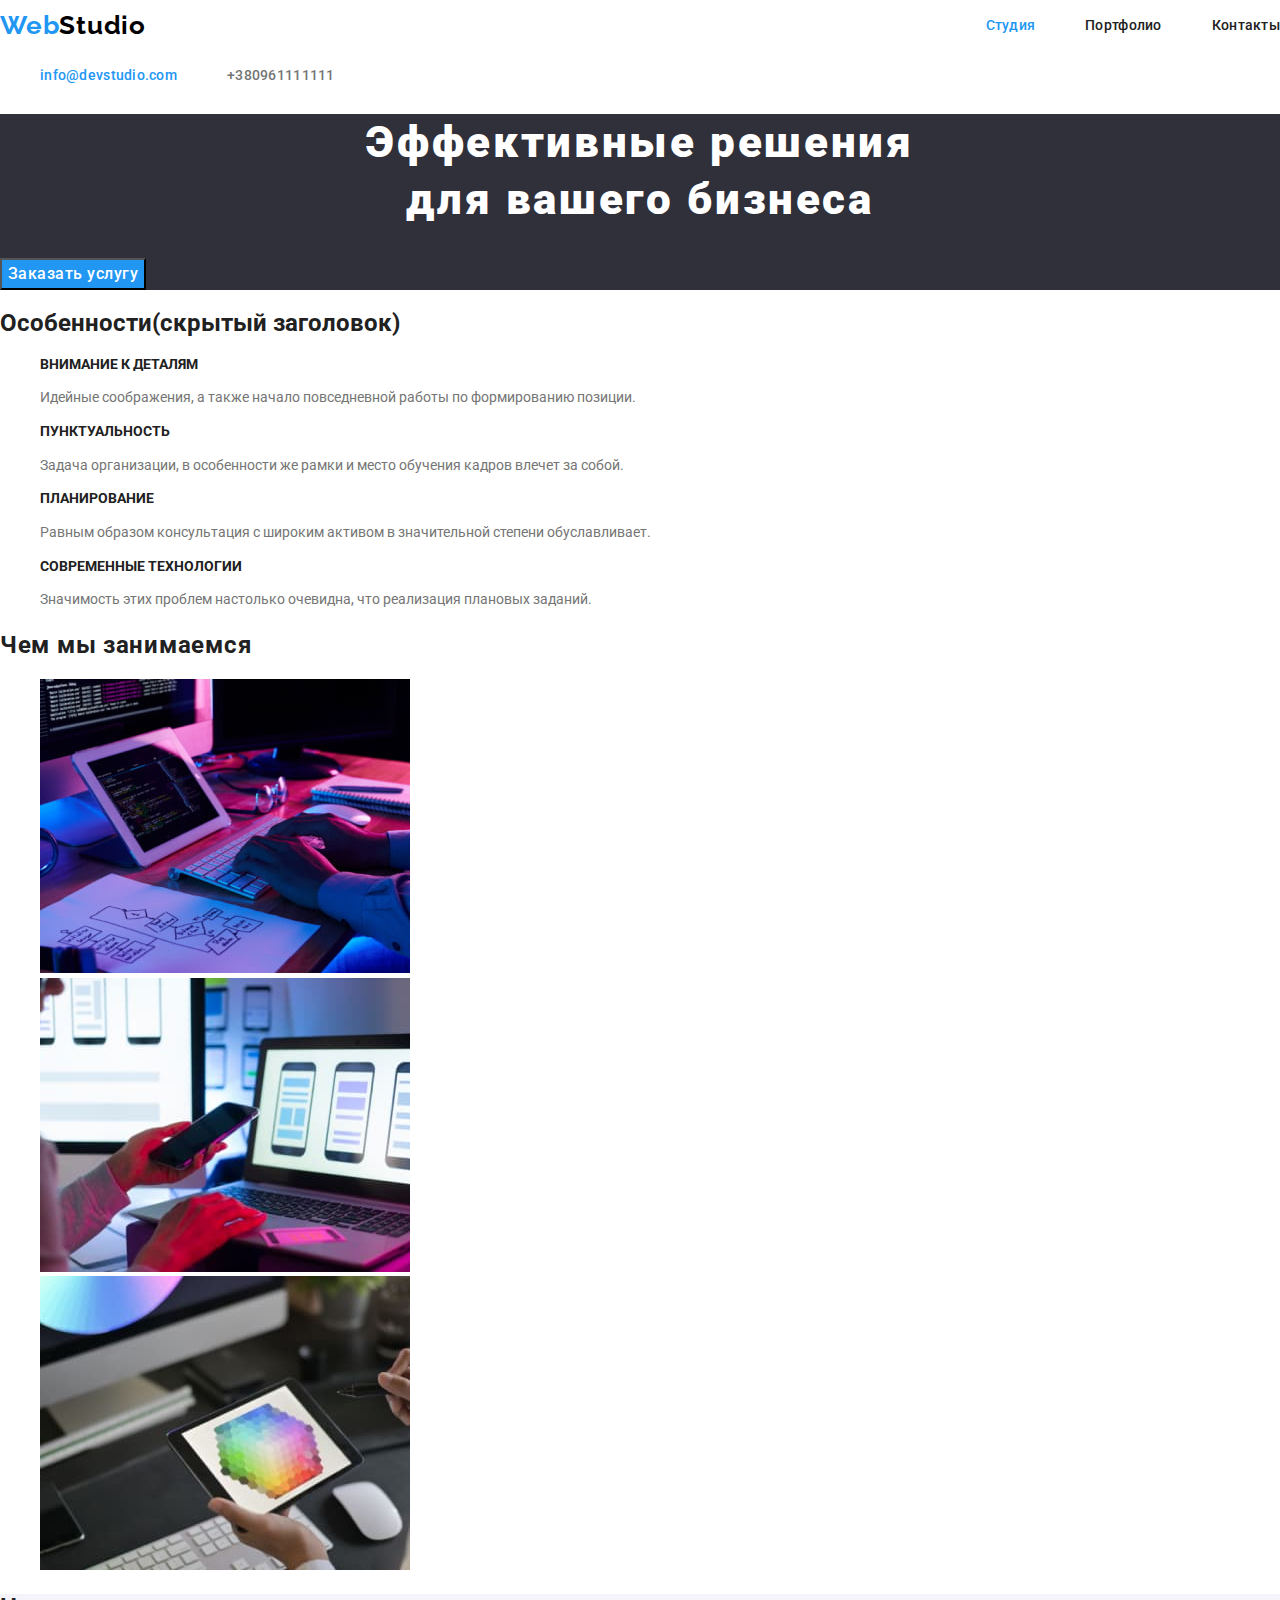
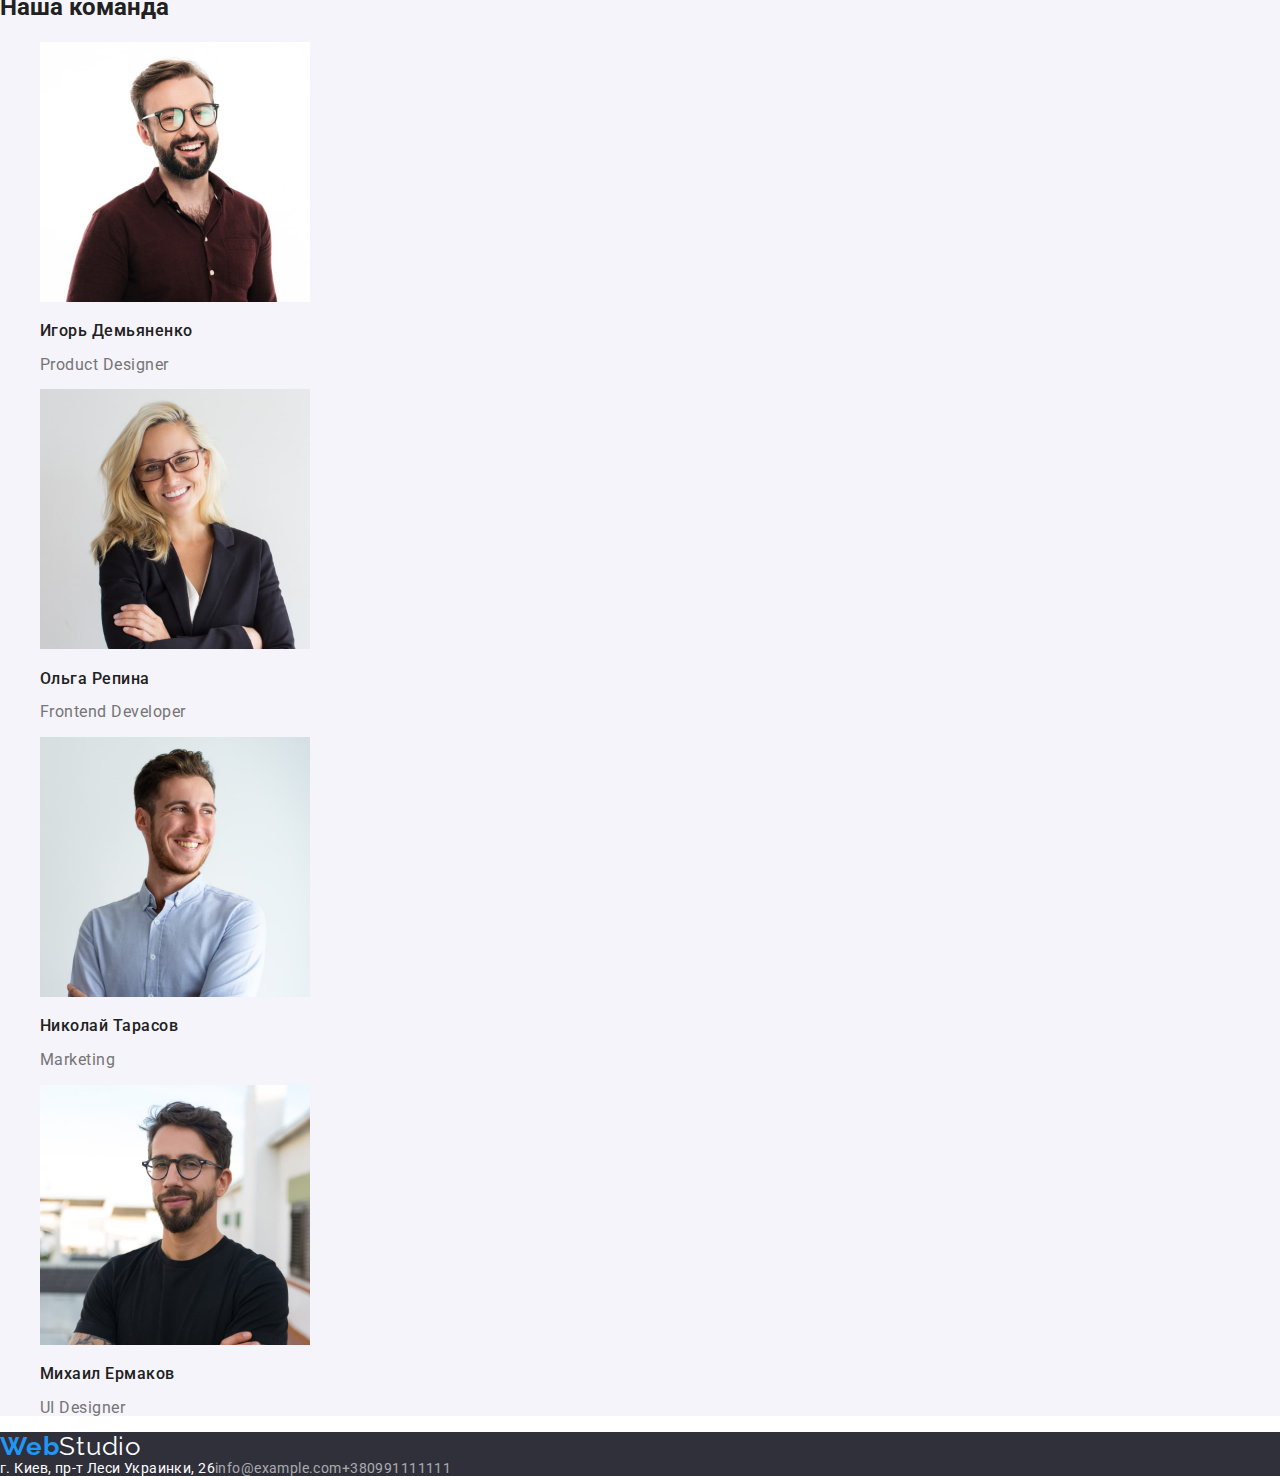
<file: index.html>
<!DOCTYPE html>
<html lang="ru">
  <head>
    <meta charset="UTF-8" />
    <meta http-equiv="X-UA-Compatible" content="IE=edge" />
    <meta name="viewport" content="width=device-width, initial-scale=1.0" />
    <link rel="stylesheet" href="./modern-normalize.css">
    <link rel="preconnect" href="https://fonts.googleapis.com" />
    <link rel="preconnect" href="https://fonts.gstatic.com" crossorigin />
    <link
      href="https://fonts.googleapis.com/css2?family=Raleway:wght@700&family=Roboto:wght@400;500;700;900&display=swap"
      rel="stylesheet"
    />
    <link rel="stylesheet" href="./css/style.css" />
    <title>Document</title>
  </head>
  <body>
    <div class="container">
                                <!-------------------------------------ШАПКА------->
    <header class="header-page">
                              <!-----------------------------------НАВИГАЦИЯ------->
                              
      <nav class="nav-list">
        <a class="link" href="./index.html">
          <span class="logo-web-header ">Web</span><span class="logo-studio-header ">Studio</span>
        </a>
        <ul class="nav-list ">
          <li><a href="" class="nav-list-link current link">Студия</a></li>
          <li>
            <a href="./portfolio.html" class="nav-list-link link">Портфолио</a>
          </li>
          <li><a href="" class="nav-list-link link">Контакты</a></li>
        </ul>
      </nav>
                                <!-----------------------------------ПОЧТА и ТЕЛЕФОН------->
      <ul class="contacts-list">
        <li>
          <a href="mailto:info@devstudio.com" class="contact current link">info@devstudio.com</a>
        </li>
        <li><a href="tel:+380961111111" class="contact link">+380961111111</a></li>
      </ul>
    </header>
                                <!-----------------------------------MAIN контент------->
    <main>
                                <!-----------------------------------ГЕРОЙ------->

      
        <section class="filter-list">
        <h1 class="filter-list-title">Эффективные решения<br> для вашего бизнеса</h1>
        <button type="button" class="button current">Заказать услугу</button>
      </section>
    
                                <!-----------------------------------СПИСОК ОСОБЕННОСТЕЙ------->
      <section>
        <h2>Особенности(скрытый заголовок)</h2>
        <ul class="advantage-list">
          <li>
            <h3 class="advantage-list-title">ВНИМАНИЕ К ДЕТАЛЯМ</h3>
            <p class="advantage-list-text">
              Идейные соображения, а также начало повседневной работы по формированию позиции.
            </p>
          </li>
          <li>
            <h3 class="advantage-list-title">ПУНКТУАЛЬНОСТЬ</h3>
            <p class="advantage-list-text">
              Задача организации, в особенности же рамки и место обучения кадров влечет за собой.
            </p>
          </li>
          <li>
            <h3 class="advantage-list-title">ПЛАНИРОВАНИЕ</h3>
            <p class="advantage-list-text">
              Равным образом консультация с широким активом в значительной степени обуславливает.
            </p>
          </li>
          <li>
            <h3 class="advantage-list-title">СОВРЕМЕННЫЕ ТЕХНОЛОГИИ</h3>
            <p class="advantage-list-text">
              Значимость этих проблем настолько очевидна, что реализация плановых заданий.
            </p>
          </li>
        </ul>
      </section>
                                        <!-----------------------------------СПИСОК ЗАНЯТИЙ------->
      <section class="work-list">
        <h2 class="work-list-title">Чем мы занимаемся</h2>
        <ul class="work-list-img">
          <li><img src="./img/box1.jpg" alt="компьютер" width="370" /></li>
          <li><img src="./img/box2.jpg" alt="смартфон" width="370" /></li>
          <li><img src="./img/box3.jpg" alt="планшет" width="370" /></li>
        </ul>
      </section>
                                    <!-----------------------------------НАША КОМАНДА------->
      <section class="all-team">
        <h2 class="team-list-title">Наша команда</h2>
        <ul class="team-list-catalog">
          <li>
            <img src="./img/img.jpg" width="270" alt="фото Игоря" />
            <h3 class="team-list-name">Игорь Демьяненко</h3>
            <p class="team-list-description">Product Designer</p>
          </li>
          <li>
            <img src="./img/img1.jpg" width="270" alt="фото Ольги" />
            <h3 class="team-list-name">Ольга Репина</h3>
            <p class="team-list-description">Frontend Developer</p>
          </li>
          <li>
            <img src="./img/img2.jpg" width="270" alt="фото Николая" />
            <h3 class="team-list-name">Николай Тарасов</h3>
            <p class="team-list-description">Marketing</p>
          </li>
          <li>
            <img src="./img/img3.jpg" width="270" alt="фото Михаила" />
            <h3 class="team-list-name">Михаил Ермаков</h3>
            <p class="team-list-description">UI Designer</p>
          </li>
        </ul>
      </section>
    </main>
                                      <!-----------------------------------ПОДВАЛ САЙТА------->
    <footer class="all-footer"">
      <a class="link" href="./index.html">
        <span lang="en" class="logo-web-header">Web</span><span lang="en" class="footer-logo-studio">Studio</span>
      </a>
      <address class="contacts-list">
        <a class="contacts-list-adress link" href="https://www.google.com/maps/d/viewer?msa=0&mid=10uSM3H-mIU3GznYo2szRIEphczw&ll=50.42732700000004%2C30.538092&z=17" rel="noopener noreferrer">г. Киев, пр-т Леси Украинки, 26</a> 

        <a href="mailto:info@example.com" class="contact-footer link">info@example.com</a>
        <a href="tel:+380991111111" class="contact-footer link">+380991111111</a>
      </address>

    </footer>
    </div>
  </body>
</html>
</file>
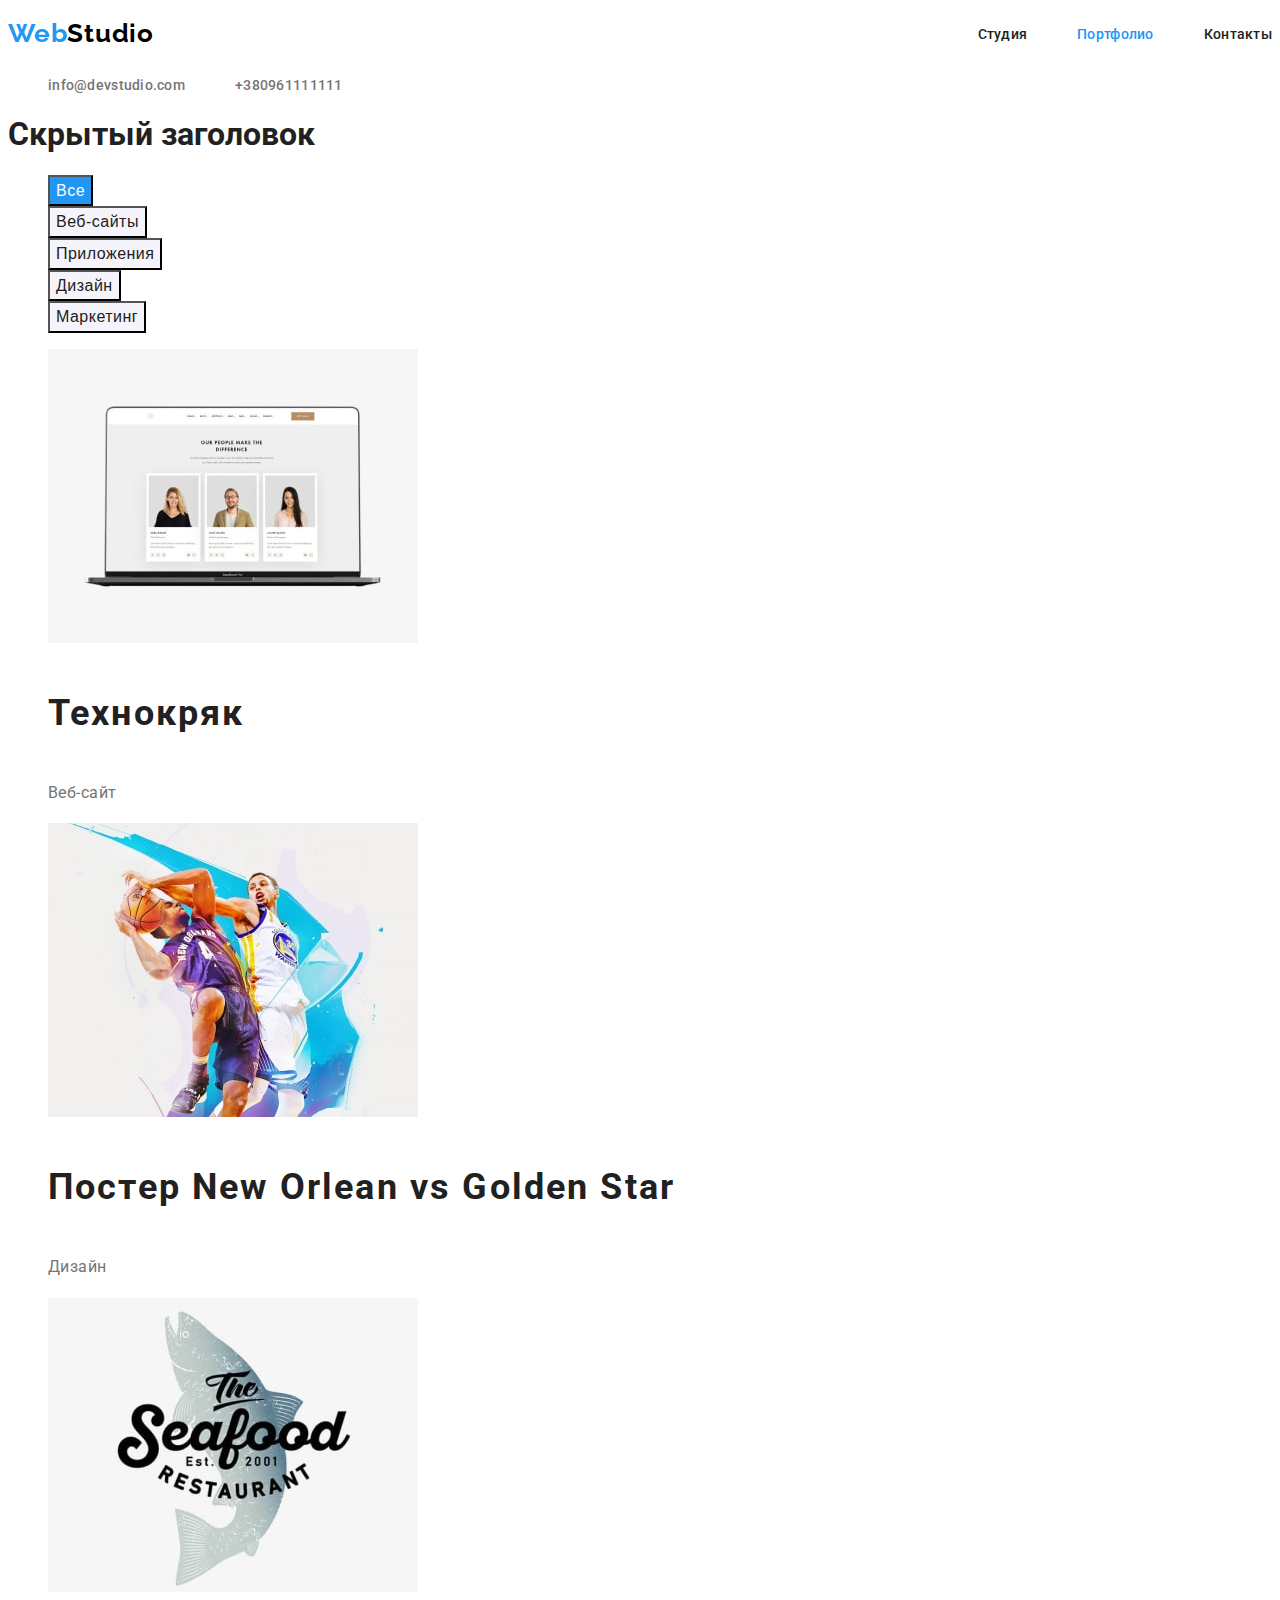
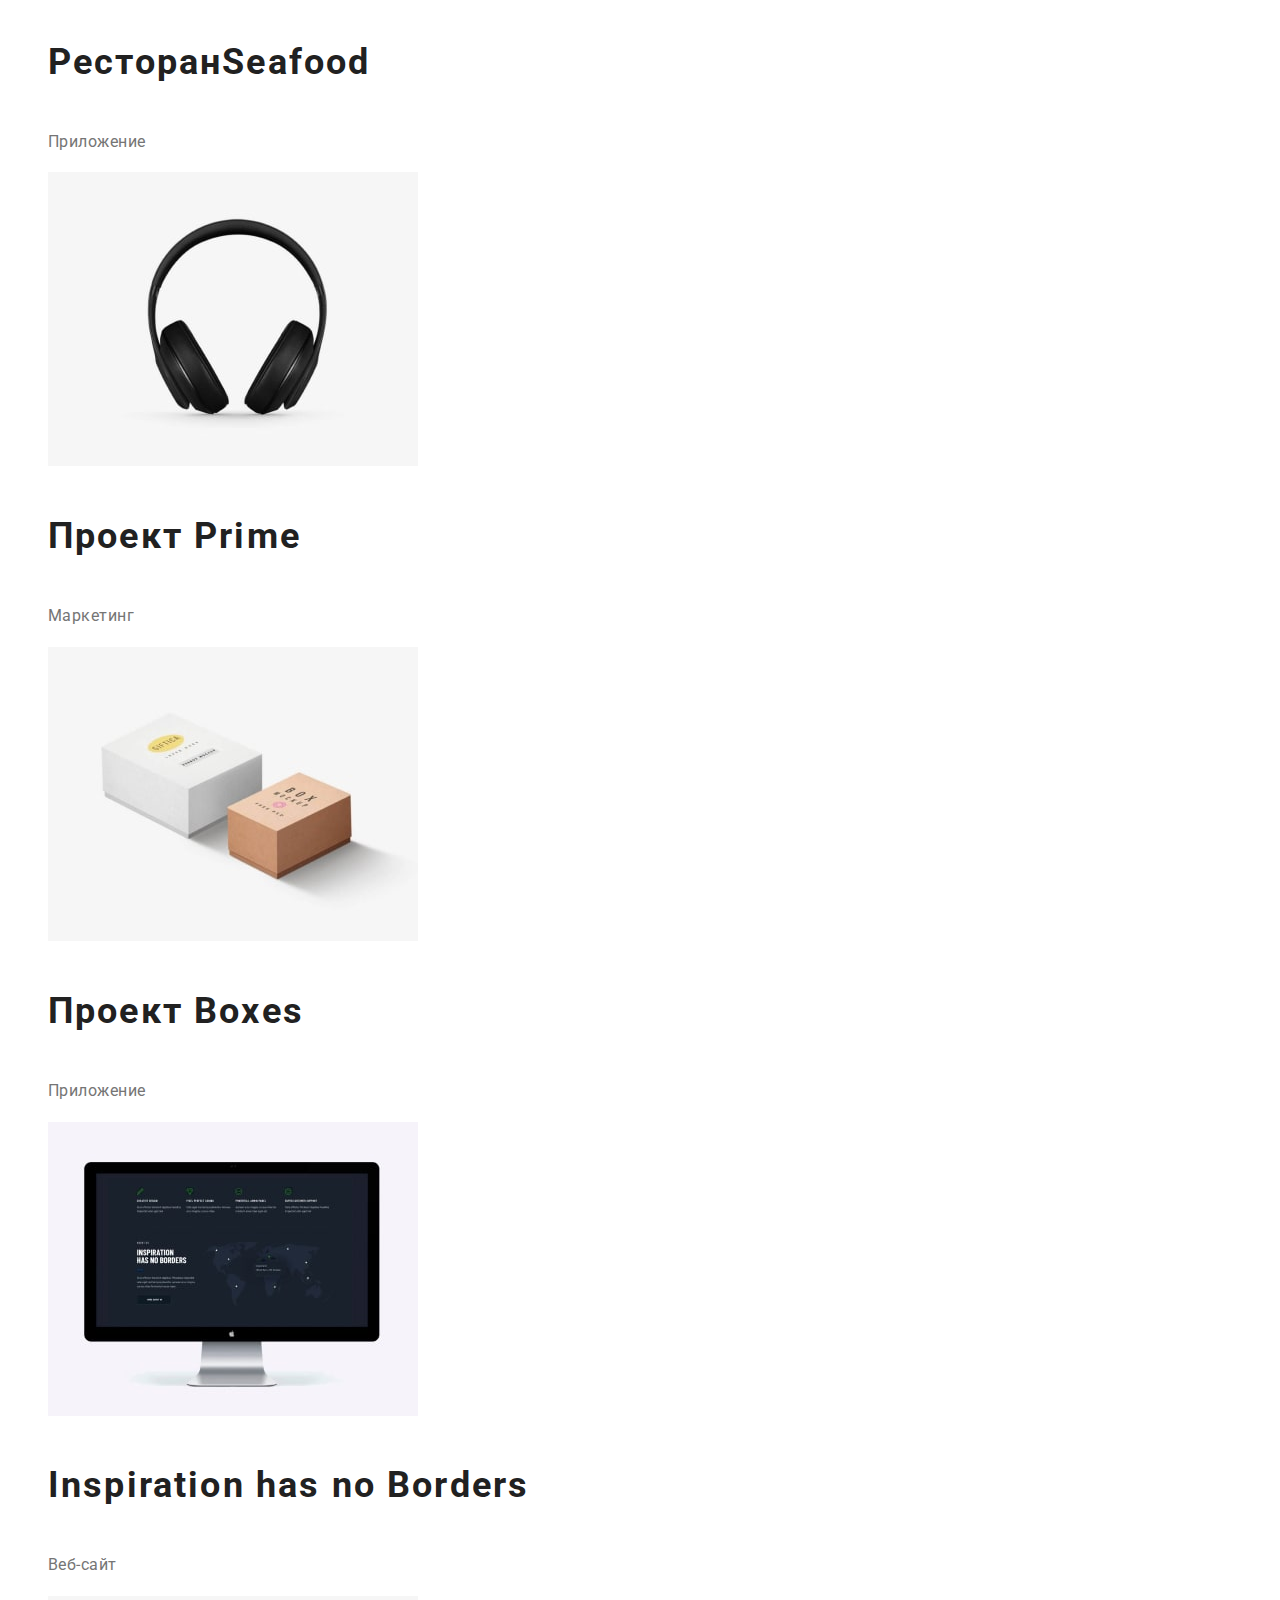
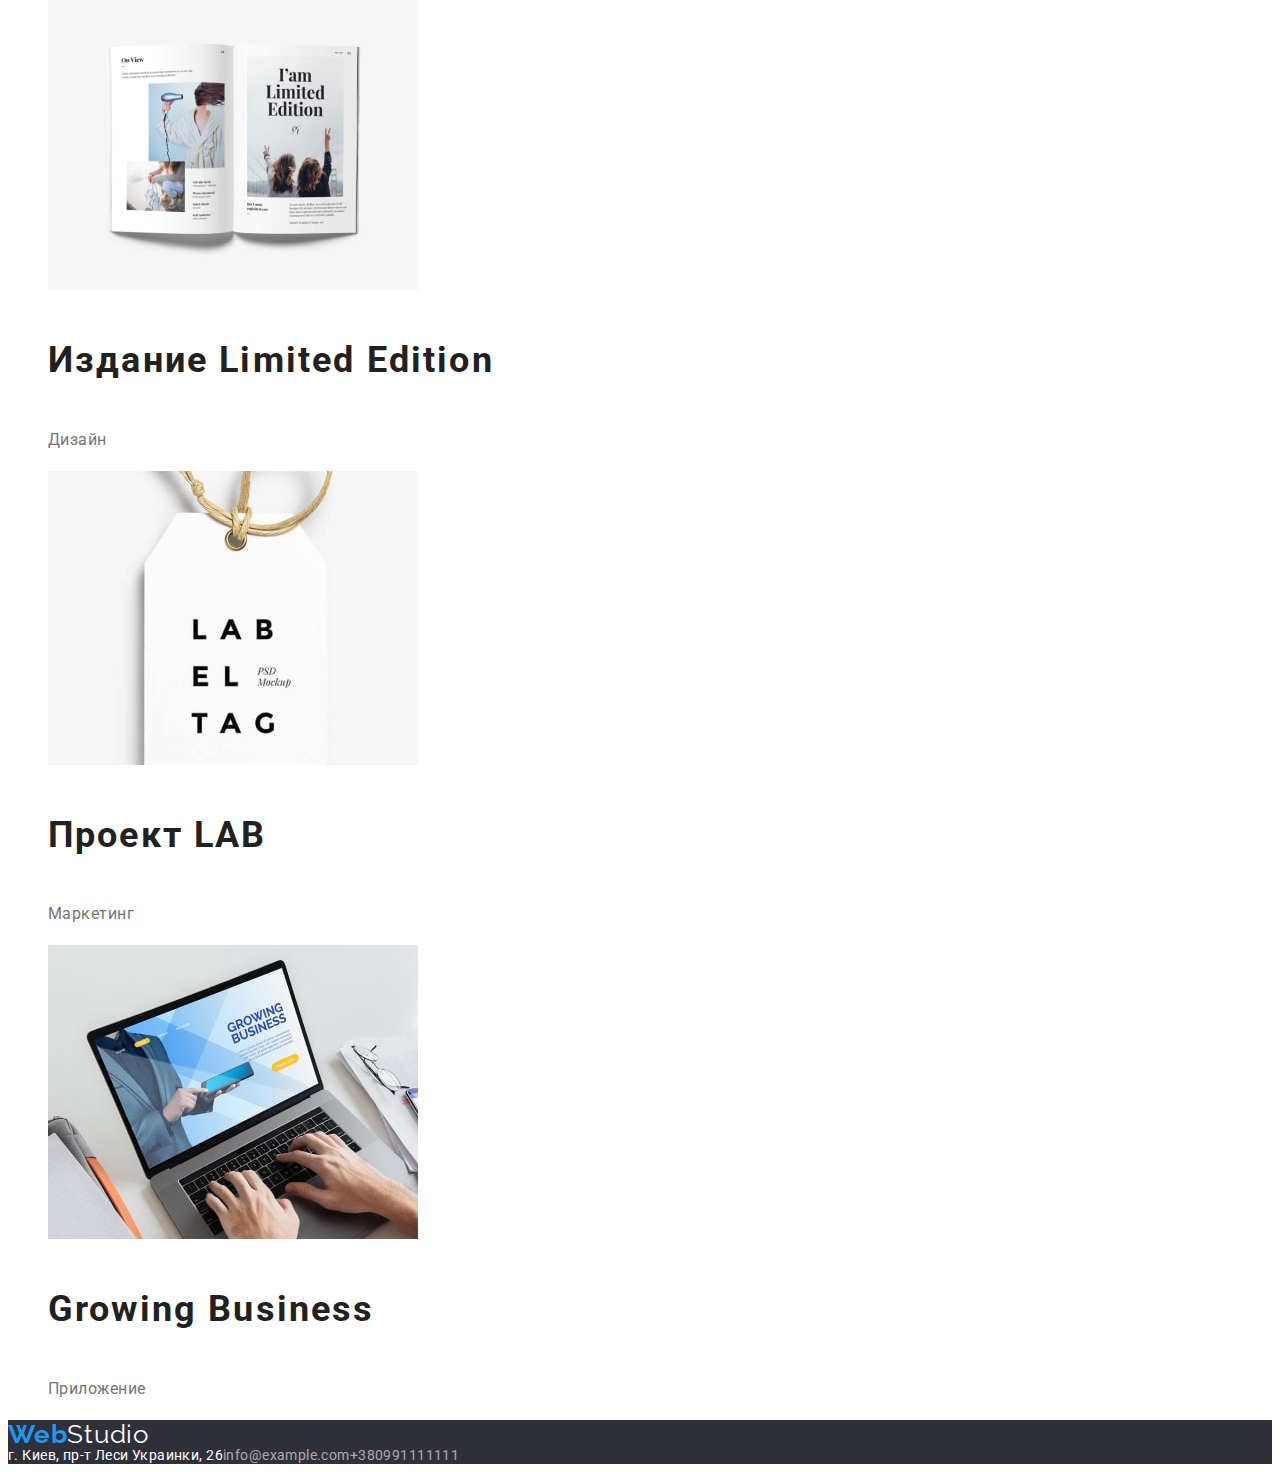
<file: portfolio.html>
<!DOCTYPE html>
<html lang="ru">
  <head>
    <meta charset="UTF-8" />
    <meta http-equiv="X-UA-Compatible" content="IE=edge" />
    <meta name="viewport" content="width=device-width, initial-scale=1.0" />
    <link
      rel="stylesheet"
      href="https://cdnjs.cloudflare.com/ajax/libs/modern-normalize/1.1.0/modern-normalize.min.css"
      integrity="sha512-wpPYUAdjBVSE4KJnH1VR1HeZfpl1ub8YT/NKx4PuQ5NmX2tKuGu6U/JRp5y+Y8XG2tV+wKQpNHVUX03MfMFn9Q=="
      crossorigin="anonymous"
      referrerpolicy="no-referrer"
    />
    <link rel="preconnect" href="https://fonts.googleapis.com" />
    <link rel="preconnect" href="https://fonts.gstatic.com" crossorigin />
    <link
      href="https://fonts.googleapis.com/css2?family=Raleway:wght@700&family=Roboto:wght@400;500;700;900&display=swap"
      rel="stylesheet"
    />
    <link rel="stylesheet" href="./css/style.css" />
    <title>Document</title>
  </head>
  <body>
    <!-------------------------------------ШАПКА------->
    <header class="header-page">
      <!-------------------------------------ЛОГОТИП И НАВИГАЦИЯ------->
      <nav class="nav-list">
        <a class="link" href="./index.html">
          <span lang="en" class="logo-web-header">Web</span
          ><span lang="en" class="logo-studio-header">Studio</span>
        </a>
        <ul class="nav-list">
          <li><a href="./index.html" class="nav-list-link link">Студия</a></li>
          <li><a href="" class="nav-list-link current link">Портфолио</a></li>
          <li><a href="" class="nav-list-link link">Контакты</a></li>
        </ul>
      </nav>
      <!-------------------------------------ПОЧТА И ТЕЛЕФОН------->
      <ul class="contacts-list">
        <li>
          <a href="mailto:info@devstudio.com" class="contact link">info@devstudio.com</a>
        </li>
        <li><a href="tel:+380961111111" class="contact link">+380961111111</a></li>
      </ul>
    </header>
    <main>
      <section>
        <!---------  ----------------ВСЕ ПРЕДЛОЖЕНИЯ СПИСОК КНОПОК-->
        <h1>Скрытый заголовок</h1>
        <ul class="filter-list-all">
          <li><button type="button" class="button current">Все</button></li>
          <li><button type="button" class="button">Веб-сайты</button></li>
          <li><button type="button" class="button">Приложения</button></li>
          <li><button type="button" class="button">Дизайн</button></li>
          <li><button type="button" class="button">Маркетинг</button></li>
        </ul>
        <!--------- --------------КАРТОЧКИ-->
        <ul class="project-list">
          <li>
            <a class="link" href="">
              <img src="./img/portfolio/img-min.jpg" alt="вебсайт" width="370" />
              <h2 class="project-list-title">Технокряк</h2>
              <p class="project-list-text">Веб-сайт</p></a
            >
          </li>
          <li>
            <a class="link" href="">
              <img src="./img/portfolio/img1-min.jpg" alt="два баскетболиста" width="370" />
              <h2 class="project-list-title">
                <span>Постер </span><span lang="en">New Orlean vs Golden Star</span>
              </h2>
              <p class="project-list-text">Дизайн</p></a
            >
          </li>
          <li>
            <a class="link" href="">
              <img src="./img/portfolio/img2-min.jpg" alt="рыба" width="370" />
              <h2 class="project-list-title">
                <span>Ресторан</span><span lang="en">Seafood</span>
              </h2>
              <p class="project-list-text">Приложение</p></a
            >
          </li>
          <li>
            <a class="link" href=""
              ><img src="./img/portfolio/img3-min.jpg" alt="наушники" width="370" />
              <h2 class="project-list-title"><span>Проект</span> <span lang="en">Prime</span></h2>
              <p class="project-list-text">Маркетинг</p></a
            >
          </li>
          <li>
            <a class="link" href=""
              ><img src="./img/portfolio/img4-min.jpg" alt="коробки" width="370" />
              <h2 class="project-list-title"><span>Проект</span> <span lang="en">Boxes</span></h2>
              <p class="project-list-text">Приложение</p></a
            >
          </li>
          <li>
            <a class="link" href=""
              ><img src="./img/portfolio/img5-min.jpg" alt="веб сайт" width="370" />
              <h2 lang="en" class="project-list-title">Inspiration has no Borders</h2>
              <p class="project-list-text">Веб-сайт</p></a
            >
          </li>
          <li>
            <a class="link" href=""
              ><img src="./img/portfolio/img6-min.jpg" alt="книга" width="370" />
              <h2 class="project-list-title">
                <span>Издание</span><span lang="en"> Limited Edition</span>
              </h2>
              <p class="project-list-text">Дизайн</p></a
            >
          </li>
          <li>
            <a class="link" href=""
              ><img src="./img/portfolio/img7-min.jpg" alt="подвеска" width="370" />
              <h2 class="project-list-title"><span>Проект</span> <span lang="en">LAB</span></h2></a
            >
            <p class="project-list-text">Маркетинг</p>
          </li>
          <li>
            <a class="link" href=""
              ><img src="./img/portfolio/img8-min.jpg" alt="ноутбук" width="370" />
              <h2 lang="en" class="project-list-title">Growing Business</h2>
              <p class="project-list-text">Приложение</p></a
            >
          </li>
        </ul>
      </section>
    </main>
    <!---------   -   -------------ПОДВАЛ САЙТА-->
    <footer class="all-footer">
      <a class="link" href="./index.html">
        <span lang="en" class="logo-web-header">Web</span
        ><span class="footer-logo-studio">Studio</span>
      </a>
      <address class="contacts-list">
        <a
          class="contacts-list-adress link"
          href="https://www.google.com/maps/d/viewer?msa=0&mid=10uSM3H-mIU3GznYo2szRIEphczw&ll=50.42732700000004%2C30.538092&z=17"
          rel="noopener noreferrer"
          >г. Киев, пр-т Леси Украинки, 26</a
        >
        <a href="mailto:info@example.com" class="contact-footer link">info@example.com</a>
        <a href="tel:+380991111111" class="contact-footer link">+380991111111</a>
      </address>
    </footer>
  </body>
</html>
</file>
<file: css/style.css>
:root {
  --background-color: #e5e5e5;
  --primary-text-color: #212121;
  --secondary-text-color: #757575;
  --button-hover-color: #2196f3;
  --button-hover-text-color: #ffffff;
  --button-background-color: #f5f4fa;
}

/*MAIN*/
body {
  background-color: #ffffff;
  color: var(--primary-text-color);
  font-family: 'Roboto', sans-serif;
}
.link {
  text-decoration: none;
}

}
.header-page {
  display: flex;
  
}
/*LOGO in HEADER*/

.logo-web-header {
  color: var(--button-hover-color);
  font-family: 'Raleway', sans-serif;
  font-size: 26px;
  font-weight: 700;
  line-height: 1.1;
  letter-spacing: 0.03em;
}
.logo-studio-header {
  color: black;
  font-family: 'Raleway', sans-serif;
  font-size: 26px;
  font-weight: 700;
  line-height: 1.1;
  letter-spacing: 0.03em;
  margin-right: 93px;
}

/*NAVIGATION*/
.nav-list {
  list-style: none;
  display: flex;
  align-items: center;
  justify-content: space-between;
}
.nav-list .nav-list-link {
  color: var(--primary-text-color);
  font-weight: 500;
  font-size: 14px;
  line-height: 1.1;
  letter-spacing: 0.02em;
}
.nav-list-link:first-child {
  margin-left: 50px;
}
.nav-list-link:last-child {
  margin-right: 0px;
}

.nav-list .nav-list-link.current {
  color: var(--button-hover-color);
}
.nav-list .nav-list-link:hover,
.nav-list .nav-list-link:focus {
  color: var(--button-hover-color);
}
/*CONTACTS*/
.contacts-list {
  list-style: none;
  font-style: normal;
  display: flex;
}
.contact:first-child {
  margin-right: 50px;
}

.contacts-list .contact {
  color: var(--secondary-text-color);
  font-weight: 500;
  font-size: 14px;
  line-height: 1.1;
  letter-spacing: 0.02em;
}
.contacts-list .contact.current {
  color: var(--button-hover-color);
}

.contacts-list .contact:hover,
.contacts-list .contact:focus {
  color: var(--button-hover-color);
}
.contacts-list .contacts-list-adress {
  color: var(--button-hover-text-color);
  font-weight: 400;
  font-size: 14px;
  line-height: 1.1;
  letter-spacing: 0.03em;
}
.contacts-list-adress:hover,
.contacts-list-adress:focus {
  color: var(--button-hover-color);
}

/*FILTER*/
.filter-list {
  background-color: #2f303a;
  list-style: none;
  margin-right: auto;
}

.filter-list-title {
  color: var(--button-hover-text-color);
  font-size: 44px;
  font-weight: 900;
  letter-spacing: 0.06em;
  text-align: center;
  line-height: 1.3;
}
.filter-list-all {
  background-color: #ffffff;
  list-style: none;
}
.filter-list-all .button {
  color: var(--primary-text-color);
  background-color: var(--button-background-color);
  cursor: pointer;
  font-weight: 500;
  font-size: 16px;
  line-height: 1.6;
  letter-spacing: 0.03em;
}
.filter-list-all .button:hover,
.filter-list-all .button:focus {
  background-color: var(--button-hover-color);
  color: var(--button-hover-text-color);
}
.filter-list-all .button.current {
  color: var(--button-hover-text-color);
  background-color: var(--button-hover-color);
}
.filter-list .button {
  color: var(--primary-text-color);
  background-color: var(--button-background-color);
  cursor: pointer;
  font-weight: 500;
  font-size: 16px;
  line-height: 1.6;
  letter-spacing: 0.03em;
}
.filter-list .button.current {
  color: var(--button-hover-text-color);
  background-color: var(--button-hover-color);
}
.filter-list .button:hover,
.filter-list .button:focus {
  color: var(--button-hover-text-color);
  background-color: #188ce8;
}
/*PROJECTS*/
.project-list {
  list-style: none;
}
.project-list .project-list-title {
  color: var(--primary-text-color);
  font-weight: 700;
  font-size: 36px;
  line-height: 2;
  letter-spacing: 0.06em;
}
.project-list .project-list-text {
  color: var(--secondary-text-color);
  font-weight: 400;
  font-size: 16px;
  line-height: 1.8;
  letter-spacing: 0.03em;
}
.advantage-list {
  list-style: none;
}
.advantage-list .advantage-list-title {
  color: var(--primary-text-color);
  font-weight: 700;
  font-size: 14px;
  line-height: 1.1;
}
.advantage-list .advantage-list-text {
  color: var(--secondary-text-color);
  font-weight: 400;
  font-size: 14px;
  line-height: 1.7;
}

.work-list-img {
  list-style: none;
}
.work-list-title {
  letter-spacing: 0.03em;
}
.work-list-title .team-list-title {
  color: var(--primary-text-color);
  font-weight: 700;
  font-size: 36px;
  line-height: 1.17em;
  text-align: center;
  letter-spacing: 0.03em;
}

.all-team {
  background-color: var(--button-background-color);
}

.team-list-catalog {
  list-style: none;
}

.team-list-name {
  color: var(--primary-text-color);
  font-weight: 500;
  font-size: 16px;
  line-height: 1.1;
  letter-spacing: 0.03em;
}
.team-list-description {
  color: var(--secondary-text-color);
  font-weight: 400;
  font-size: 16px;
  line-height: 1.1;
  letter-spacing: 0.03em;
}
/*LOGO in FOOTER*/
.all-footer {
  background-color: #2f303a;
}

.footer-logo-studio {
  color: var(--button-hover-text-color);
  font-family: 'Raleway', sans-serif;
  font-size: 26px;
  line-height: 1.1;
  letter-spacing: 0.03em;
}
.contact-footer {
  color: rgba(255, 255, 255, 0.6);

  font-size: 14px;
  line-height: 1.1;
  letter-spacing: 0.03em;
}
.contact-footer:hover,
.contact-footer:focus {
  color: var(--button-hover-color);
}
</file>
